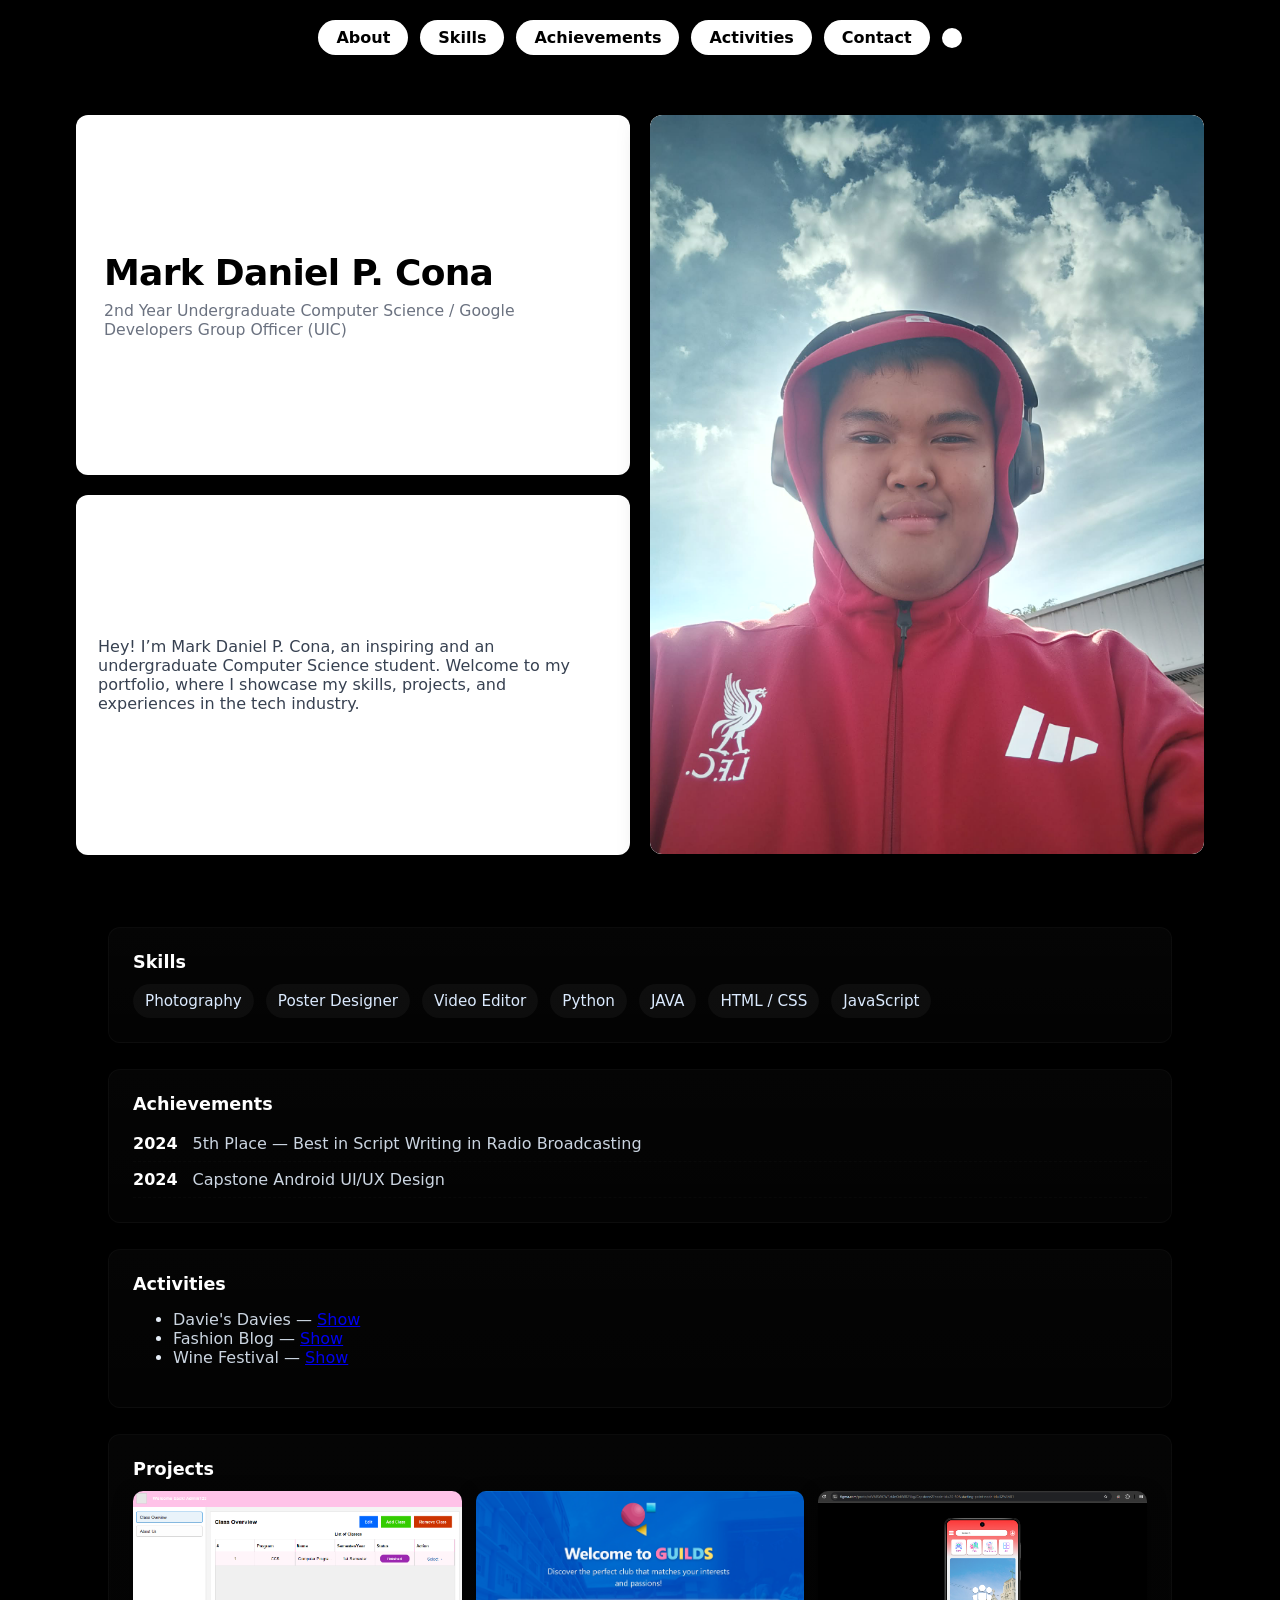
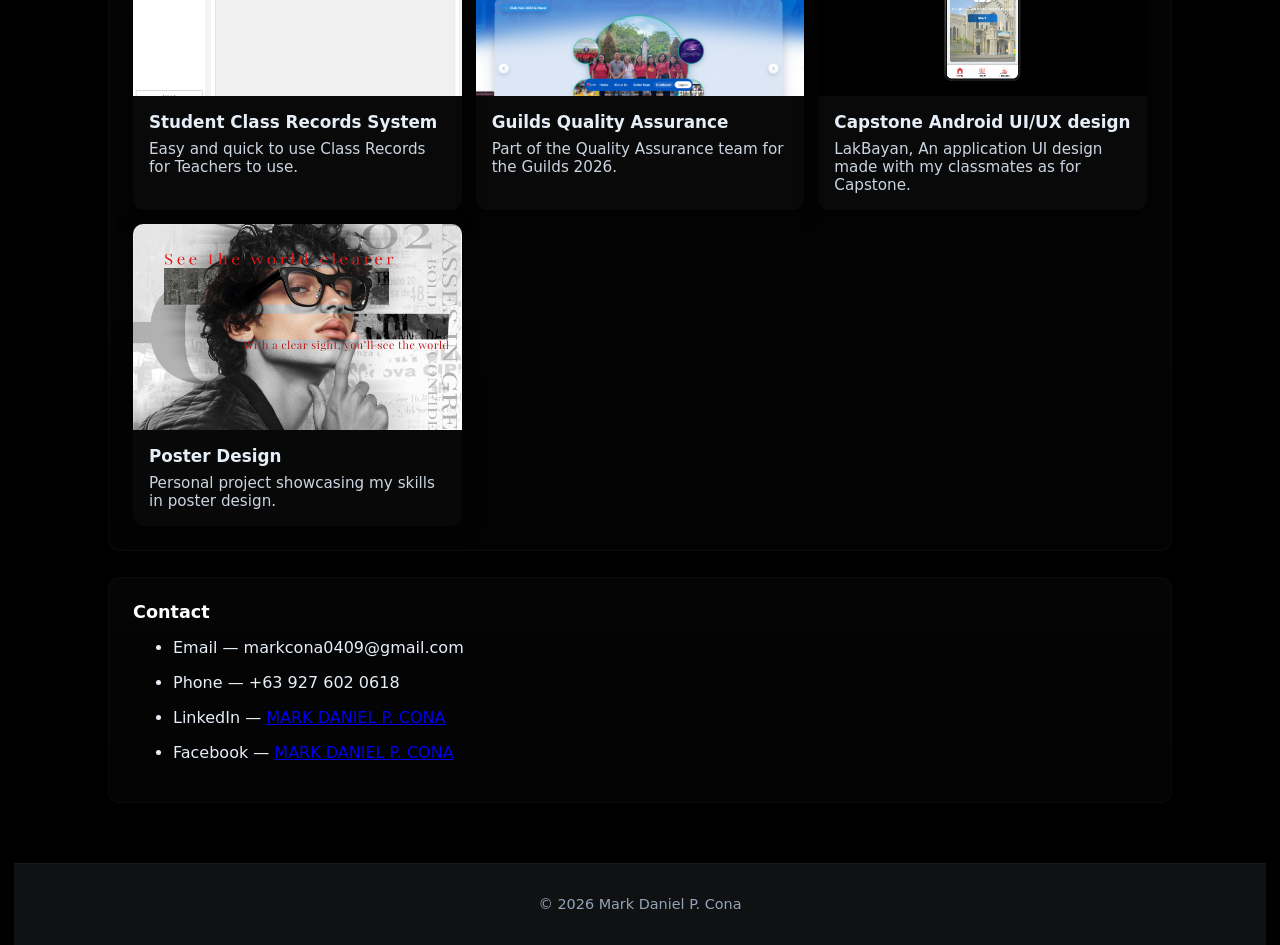
<file: Portfolio/index.html>
<!doctype html>
<html lang="en">
<head>
  <meta charset="utf-8" />
  <meta name="viewport" content="width=device-width,initial-scale=1" />
  <title>Mark Daniel P. Cona — Portfolio</title>
  <link rel="stylesheet" href="styless.css">
</head>
<body>
  <div class="topbar" role="banner" aria-label="Top bar">
    <div class="topbar-inner">
      <div class="topbar-left" aria-hidden="true"></div>

      <button class="hamburger" id="hamburgerBtn" aria-label="Toggle menu" aria-expanded="false" aria-controls="topbarControls">
        <span></span>
        <span></span>
        <span></span>
      </button>

      <nav class="topbar-controls" id="topbarControls" aria-label="Header controls">
        <a class="pill" href="#about">About</a>
        <a class="pill" href="#skills">Skills</a>
        <a class="pill" href="#achievements">Achievements</a>
        <a class="pill" href="#activities">Activities</a>
        <a class="pill" href="#contact">Contact</a>
        <span class="dot" aria-hidden="true"></span>
      </nav>
    </div>
  </div>

  <header class="hero" role="banner">
    <div class="hero-inner">
      <div class="hero-grid">
        <div class="left-col">
          <div class="card card--large">
            <h1 class="big-name">Mark Daniel P. Cona</h1>
            <p class="subtitle">2nd Year Undergraduate Computer Science / Google Developers Group Officer (UIC)</p>
          </div>

          <div class="card card--small">
            <p class="lead">
            Hey! I’m Mark Daniel P. Cona, an inspiring and an undergraduate Computer Science student. Welcome to my portfolio, where I showcase my skills, projects, and experiences in the tech industry.
            </p> 
          </div>
        </div>

        <div class="right-col">
          <div class="card card--photo">
            <img src="images/MarkDanielPCona.jpg" alt="Portrait of Mark Daniel P. Cona" class="photo" loading="lazy">
          </div>
        </div>
      </div>
    </div>
  </header>

  <main class="content" role="main">
    <section id="skills" class="panel">
      <h2>Skills</h2>
      <div class="skills-grid">
        <div class="skill">Photography</div>
        <div class="skill">Poster Designer</div>
        <div class="skill">Video Editor</div>
        <div class="skill">Python</div>
        <div class="skill">JAVA</div>
        <div class="skill">HTML / CSS</div>
        <div class="skill">JavaScript</div>
      </div>
    </section>

    <section id="achievements" class="panel">
      <h2>Achievements</h2>
      <ul class="achievements-list">
        <li><time datetime="2024">2024</time> 5th Place — Best in Script Writing in Radio Broadcasting</li>
        <li><time datetime="2024">2024</time> Capstone Android UI/UX Design</li>
      </ul>
    </section>

    <section id="activities" class="panel">
      <h2>Activities</h2>
      <ul class="activities-list">
        <li>
          <span class="activity">Davie's Davies — </span>
          <a href="https://markdanielcona.github.io/Activities/Davies-Burger/">Show</a>
        </li>
        <li>
          <span class="activity">Fashion Blog — </span>
          <a href="https://markdanielcona.github.io/Activities/FashionBlog/">Show</a>
        </li>
        <li>
          <span class="activity">Wine Festival — </span>
          <a href="https://markdanielcona.github.io/Activities/WineFestival/">Show</a>
        </li>
      </ul>
    </section>

    <section id="projects" class="panel">
  <h2>Projects</h2>

  <div class="projects-grid">
    <article class="project-card">
      <div class="project-media">
        <img src="images/Screenshot 2026-08-11 150027.png"
             alt="Student Class Records System screenshot"
             loading="lazy">
      </div>

      <div class="project-body">
        <h3>Student Class Records System</h3>
        <p>Easy and quick to use Class Records for Teachers to use.</p>
      </div>
    </article>

    <article class="project-card">
      <div class="project-media">
        <img src="images/QATEAM.png"
             alt="Guilds Quality Assurance Team"
             loading="lazy">
      </div>

      <div class="project-body">
        <h3>Guilds Quality Assurance</h3>
        <p>Part of the Quality Assurance team for the Guilds 2026.</p>
      </div>
    </article>

    <article class="project-card">
      <div class="project-media">
        <img src="images/Figma.png"
             alt="Figma Android design"
             loading="lazy">
      </div>

      <div class="project-body">
        <h3>Capstone Android UI/UX design</h3>
        <p>LakBayan, An application UI design made with my classmates as for Capstone.</p>
      </div>
    </article>

    <article class="project-card">
      <div class="project-media">
        <img src="images/VDMG.png"
             alt="VDMG"
             loading="lazy">
      </div>

      <div class="project-body">
        <h3>Poster Design</h3>
        <p>Personal project showcasing my skills in poster design.</p>
      </div>
    </article>
  </div>
</section>

    <section id="contact" class="panel">
      <h2>Contact</h2>
      <ul>
        <li>
          <p>Email — markcona0409@gmail.com</p>
        </li>
        <li>
          <p>Phone — +63 927 602 0618</p>
        </li>
        <li>
          <p>LinkedIn — <a href="https://www.linkedin.com/in/mark-daniel-p-cona-aa9ba63ab/"> MARK DANIEL P. CONA </a></p>
        </li>
        <li>
          <p>Facebook — <a href="https://www.facebook.com/markdaniel.p.cona"> MARK DANIEL P. CONA </a></p>
        </li>
      </ul>
    </section>
  </main>
  <footer class="footer" role="contentinfo">
    <div class="footer-inner">
      <p>© 2026 Mark Daniel P. Cona</p>
    </div>
</footer>

  <script>
    const hamburgerBtn = document.getElementById('hamburgerBtn');
    const topbarControls = document.getElementById('topbarControls');

    hamburgerBtn.addEventListener('click', () => {
      const isOpen = topbarControls.classList.toggle('open');
      hamburgerBtn.classList.toggle('open', isOpen);
      hamburgerBtn.setAttribute('aria-expanded', isOpen);
    });

    topbarControls.querySelectorAll('a.pill').forEach(link => {
      link.addEventListener('click', () => {
        topbarControls.classList.remove('open');
        hamburgerBtn.classList.remove('open');
        hamburgerBtn.setAttribute('aria-expanded', 'false');
      });
    });

    document.addEventListener('click', (e) => {
      if (!e.target.closest('.topbar') && topbarControls.classList.contains('open')) {
        topbarControls.classList.remove('open');
        hamburgerBtn.classList.remove('open');
        hamburgerBtn.setAttribute('aria-expanded', 'false');
      }
    });
  </script>
</body>
</html>
</file>
<file: Portfolio/styless.css>
:root{
  --bg: #000;
  --panel: #0f1113;
  --muted: #94a3b8;
  --text: #000000;
  --white-card: #ffffff;
  --accent: #ffffff;
  --accent-2: #ffffff;
  --gap: 28px;
  --radius: 12px;
  font-family: Inter, ui-sans-serif, system-ui, -apple-system, "Segoe UI", Roboto, "Helvetica Neue", Arial;
  box-sizing: border-box;
}

*, *::before, *::after { box-sizing: inherit; }
html,body { height:100%; margin:0; }

body {
  background: var(--bg);
  color: var(--white-card);
  padding: 14px;
  -webkit-font-smoothing:antialiased;
  -moz-osx-font-smoothing:grayscale;
  overflow-x: hidden;
}

.topbar {
  width: calc(100% - 28px);
  max-width: 1200px;
  margin: 0 auto 18px;
  padding: 6px 12px;
  position: relative;
}
.topbar-inner {
  display:flex;
  align-items:center;
  justify-content:space-between;
  flex-wrap: wrap;
  position: relative;
}

.topbar-controls {
  display:flex;
  gap:12px;
  align-items:center;
  flex-wrap: wrap;
  justify-content: center;
  row-gap: 10px;
  width: 100%;
}

.pill {
  background: linear-gradient(180deg, var(--accent), var(--accent-2));
  color: #000000;
  text-decoration:none;
  display:inline-flex;
  align-items:center;
  justify-content:center;
  padding: 8px 18px;
  border-radius: 999px;
  font-weight:700;
  box-shadow: 0 4px 12px rgba(0,0,0,0.45);
  cursor: pointer;
  white-space: nowrap;
}

.pill:focus, .pill:hover {
  filter: brightness(1.05);
  text-decoration: none;
}

.dot {
  width: 20px;
  height: 20px;
  border-radius: 50%;
  background: linear-gradient(180deg, var(--accent-2), var(--accent));
  box-shadow: 0 4px 12px rgba(0,0,0,0.45);
  display:inline-block;
  flex-shrink: 0;
}

.hamburger {
  display: none;
  flex-direction: column;
  justify-content: center;
  align-items: center;
  gap: 5px;
  width: 42px;
  height: 42px;
  border-radius: 999px;
  border: none;
  background: linear-gradient(180deg, var(--accent), var(--accent-2));
  box-shadow: 0 4px 12px rgba(0,0,0,0.45);
  cursor: pointer;
  padding: 0;
  margin-left: auto;
}
.hamburger span {
  display: block;
  width: 20px;
  height: 2px;
  background: #000;
  border-radius: 2px;
  transition: transform 0.25s ease, opacity 0.25s ease;
}

.hamburger.open span:nth-child(1) { transform: translateY(7px) rotate(45deg); }
.hamburger.open span:nth-child(2) { opacity: 0; }
.hamburger.open span:nth-child(3) { transform: translateY(-7px) rotate(-45deg); }

.hero {
  padding: 18px;
  margin-bottom: 36px;
  display: block;
  width: calc(100% - 36px);
  max-width: 1200px;
  margin-left: auto;
  margin-right: auto;
  background: transparent;
}

.hero-inner {
  position: relative;
  min-height: 360px;
  display: flex;
  align-items: flex-start;
  justify-content: center;
  padding: 18px;
}

.hero-grid {
  width: 100%;
  display: grid;
  grid-template-columns: 1fr 1fr;
  gap: 20px;
  align-items: start;
}

.left-col {
  display: grid;
  grid-template-rows: 1fr 1fr;
  gap: 20px;
}

.card {
  background: var(--white-card);
  color: var(--text);
  border-radius: var(--radius);
  padding: 28px;
  box-shadow: 0 8px 28px rgba(0,0,0,0.5);
  min-height: 120px;
  display: flex;
  flex-direction: column;
  justify-content: center;
}


.card--photo {
  padding: 0;
  overflow: hidden;
  border-radius: var(--radius);
  display: block;
  min-height: 320px;
  height: 100%;
  align-items: center;
  justify-content: center;
  position: relative;
}

.photo {
  display: block;
  width: 100%;
  height: 100%;
  min-height: 320px;
  object-fit: cover;
  object-position: center 30%;
  border-radius: inherit;
}

.card--large {
  min-height: 180px;
}
.big-name {
  margin: 0;
  font-size: 2.25rem;
  letter-spacing: -0.02em;
  color: var(--text);
}
.subtitle {
  margin: 8px 0 0 0;
  color: #6b7280;
  font-size: 0.98rem;
}

.card--small {
  min-height: 120px;
  height: 360px;
  padding: 22px;
}

.lead { margin:0; color:#374151; font-size:1rem; }

.right-col { display:flex; align-items:center; justify-content:center; }
.card--photo {
  height: 100%;
  min-height: 320px;
  display:flex;
  align-items:center;
  justify-content:center;
  position:relative;
  padding:0;
  overflow:hidden;
  border-radius: 12px;
}

.content {
  max-width: 1100px;
  margin: 0 auto 60px;
  padding-left: 18px;
  padding-right: 18px;
  display: grid;
  gap: 26px;
  grid-template-columns: 1fr;
}

.panel {
  background: linear-gradient(180deg, rgba(255,255,255,0.02), rgba(255,255,255,0.01));
  border-radius: var(--radius);
  overflow: hidden;
  padding: 24px;
  color: #e6eef8;
  border: 1px solid rgba(255,255,255,0.03);
  box-shadow: 0 6px 18px rgba(0,0,0,0.6);
}

.panel h2 {
  margin: 0 0 12px 0;
  color: #fff;
  font-size: 1.1rem;
}

.skills-grid {
  display:flex;
  flex-wrap:wrap;
  gap:12px;
}
.skill {
  background: rgba(255,255,255,0.04);
  color: #dbeafe;
  padding:8px 12px;
  border-radius: 999px;
  font-size: 0.95rem;
}

.achievements-list { margin:0; padding:0 0 0 0; list-style:none; color: #cbd5e1; }
.achievements-list li { padding:8px 0; border-bottom: 1px dashed rgba(255,255,255,0.02); }
.achievements-list time { color: var(--accent); font-weight:700; margin-right:10px; }

.activity { color:#cbd5e1; padding:8px 0; }

.projects-grid {
  display: grid;
  grid-template-columns: repeat(auto-fit, minmax(260px, 1fr));
  gap: 14px;
}

.project-card {
  display: flex;
  flex-direction: column;
  background: rgba(255,255,255,0.02);
  color: #dbeafe;
  border-radius: 10px;
  overflow: hidden;               
  box-shadow: 0 6px 18px rgba(0,0,0,0.6);
}

.project-media {
  width: 100%;
  aspect-ratio: 16 / 10;     
  background: linear-gradient(180deg, rgba(0,0,0,0.25), rgba(0,0,0,0.10));
  position: relative;
}


.project-media img {
  position: absolute;
  inset: 0;
  width: 100%;
  height: 100%;
  object-fit: cover;
  object-position: center;        
  display: block;
}

.project-body {
  padding: 16px;
  display: flex;
  flex-direction: column;
  gap: 8px;
}

.project-card h3 {
  margin: 0;
  font-size: 1.05rem;
  color: #e6eef8;
}

.project-card p {
  margin: 0;
  color: #cbd5e1;
  font-size: 0.95rem;
}

.footer {
  background: var(--panel);
  color: var(--muted);
  padding: 18px;
  text-align: center;
  font-size: 0.9rem;
  border-top: 1px solid rgba(255,255,255,0.03);
}

@media (max-width: 900px) {
  .hero-grid { grid-template-columns: 1fr; }
  .left-col { order: 2; }
  .right-col { order: 1; }
  .hero-inner { min-height: auto; padding-bottom: 10px; }
  .hero { padding: 12px; }
  .pill { padding: 8px 14px; font-size: 0.9rem; }

  .card--small { height: auto; min-height: 120px; }

  .card--photo,
  .photo { min-height: 260px; }
}

@media (max-width: 640px) {
  body { padding: 10px; }

  .topbar { width: 100%; padding: 6px 4px; }
  .topbar-inner { justify-content: flex-end; }

  .hamburger { display: flex; }

  .topbar-controls {
    display: none;
    flex-direction: column;
    align-items: stretch;
    gap: 8px;
    position: absolute;
    top: calc(100% + 8px);
    right: 0;
    left: 0;
    background: #0f1113;
    border: 1px solid rgba(255,255,255,0.06);
    border-radius: 14px;
    padding: 14px;
    box-shadow: 0 10px 30px rgba(0,0,0,0.6);
    z-index: 20;
  }
  .topbar-controls.open { display: flex; }

  .topbar-controls .pill {
    width: 100%;
    padding: 10px 14px;
  }
  .topbar-controls .dot { display: none; }

  .hero { width: 100%; padding: 8px; margin-bottom: 24px; }
  .hero-inner { padding: 8px; }
  .hero-grid { gap: 14px; }
  .left-col { gap: 14px; }

  .card { padding: 20px; }
  .big-name { font-size: 1.6rem; }
  .subtitle { font-size: 0.9rem; }
  .lead { font-size: 0.95rem; }

  .card--photo,
  .photo { min-height: 220px; }

  .content { padding-left: 10px; padding-right: 10px; gap: 18px; }
  .panel { padding: 16px; }

  .projects-grid { grid-template-columns: 1fr; }
}

@media (max-width: 380px) {
  .big-name { font-size: 1.4rem; }
  .card { padding: 16px; }
  .card--photo, .photo { min-height: 180px; }
}
</file>
